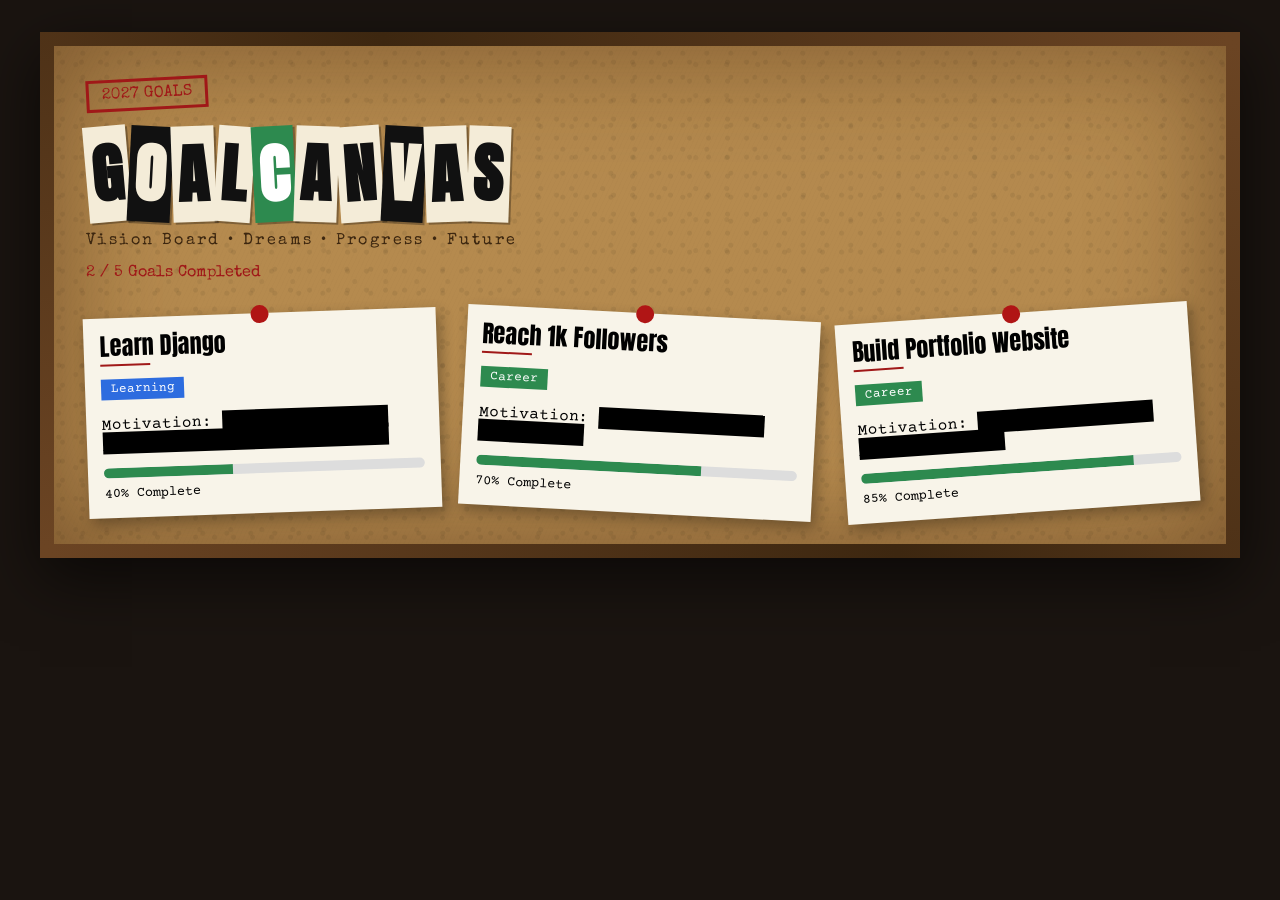
<file: index.html>
<!DOCTYPE html>
<html lang="en">
<head>
<meta charset="UTF-8">
<meta name="viewport" content="width=device-width, initial-scale=1.0">

<link href="https://fonts.googleapis.com/css2?family=Special+Elite&family=Anton&family=Courier+Prime:wght@400;700&display=swap" rel="stylesheet">

<link rel="stylesheet" href="style.css">

<title>GoalCanvas</title>
</head>

<body>

<div class="board">
 <div class="board-grain"></div>

    <header class="board-header">

        <div class="stamp">
            2027 GOALS
        </div>


    <h1 class="board-title"><span class="letter l1">G</span><span class="letter l2">O</span><span class="letter l3">A</span><span class="letter l4">L</span><span class="letter l5">C</span><span class="letter l6">A</span><span class="letter l7">N</span><span class="letter l8">V</span><span class="letter l9">A</span><span class="letter l10">S</span></h1>

        <p class="subtitle">
    Vision Board • Dreams • Progress • Future
</p>

        <div class="counter">
            2 / 5 Goals Completed
        </div>

    </header>

    <main class="pinboard">

        <article class="goal-card">

            <h2>Learn Django</h2>

            <div class="category learning">
                Learning
            </div>

            <p>
                Motivation:
                <span class="hidden-text">
                    Build full stack projects and get internships
                </span>
            </p>

            <div class="progress-bar">
                <div class="progress-fill" style="width:40%;"></div>
            </div>

            <p class="progress-text">40% Complete</p>

        </article>

        <article class="goal-card">

            <h2>Reach 1k Followers</h2>

            <div class="category career">
                Career
            </div>

            <p>
                Motivation:
                <span class="hidden-text">
                    Build a personal tech brand
                </span>
            </p>

            <div class="progress-bar">
                <div class="progress-fill" style="width:70%;"></div>
            </div>

            <p class="progress-text">70% Complete</p>

        </article>

        <article class="goal-card">

            <h2>Build Portfolio Website</h2>

            <div class="category career">
                Career
            </div>

            <p>
                Motivation:
                <span class="hidden-text">
                    Showcase projects professionally
                </span>
            </p>

            <div class="progress-bar">
                <div class="progress-fill" style="width:85%;"></div>
            </div>

            <p class="progress-text">85% Complete</p>

        </article>

    </main>

</div>

</body>
</html>
</file>
<file: style.css>
*{
    box-sizing:border-box;
    margin:0;
    padding:0;
}

body{
    background:#1a1410;
    font-family:"Courier Prime", monospace;
    min-height:100vh;
    padding:2rem;
}

.board{
    position:relative;

    max-width:1200px;
    margin:auto;

    background:#b58a4e;

    background-image:
    radial-gradient(
        circle at 20% 30%,
        rgba(0,0,0,.06) 0 2px,
        transparent 3px
    ),
    radial-gradient(
        circle at 70% 60%,
        rgba(0,0,0,.05) 0 2px,
        transparent 3px
    ),
    radial-gradient(
        circle at 45% 85%,
        rgba(0,0,0,.06) 0 2px,
        transparent 3px
    );

    background-size:
    24px 24px,
    31px 31px,
    19px 19px;

    border:14px solid #5b3a1a;

    border-image:
    linear-gradient(
        45deg,
        #6b4423,
        #3d2710,
        #6b4423
    ) 1;

    box-shadow:
    inset 0 0 120px rgba(60,30,10,.5),
    0 20px 60px rgba(0,0,0,.6);

    padding:2rem;

    overflow:hidden;
}
.board-header{
    margin-bottom:2rem;
}

.stamp{
    display:inline-block;

    border:3px solid #a01818;

    color:#a01818;

    font-family:"Special Elite";

    padding:.3rem .8rem;

    transform:rotate(-3deg);
}
.board-grain{
    position:absolute;
    inset:0;

    pointer-events:none;

    opacity:.5;

    background:
    repeating-linear-gradient(
        115deg,
        transparent 0 3px,
        rgba(0,0,0,.025) 3px 4px
    );
}

.letter{
    display:inline-block;

    background:#f4ecd8;

    color:#111;

    padding:0 .08em;

    font-family:"Anton";

    font-size:clamp(2rem,7vw,4rem);

    box-shadow:
    2px 2px 0 rgba(0,0,0,.3);
}
.l1{
    transform:rotate(-5deg);
}

.l2{
    transform:rotate(3deg);
    background:#111;
    color:#f4ecd8;
}

.l3{
    transform:rotate(-2deg);
}

.l4{
    transform:rotate(4deg);
}

.l5{
    transform:rotate(-3deg);
    background:#2d8a4f;
    color:white;
}

.l6{
    transform:rotate(2deg);
}

.l7{
    transform:rotate(-4deg);
}

.l8{
    transform:rotate(3deg);
    background:#111;
    color:#f4ecd8;
}

.l9{
    transform:rotate(-2deg);
}

.l10{
    transform:rotate(2deg);
}
.board-title{
    font-family:"Anton";

    font-size:4rem;

    margin-top:1rem;

    letter-spacing:2px;
}

.subtitle{
    font-family:"Special Elite";

    color:#3d2710;

    letter-spacing:.15em;

    margin-top:.7rem;
}

.counter{
    margin-top:1rem;

    font-family:"Special Elite";

    color:#a01818;
}

.pinboard{
    display:grid;

    grid-template-columns:
    repeat(auto-fit,minmax(250px,1fr));

    gap:1.5rem;
}

.goal-card{
    position:relative;

    background:#f8f4e9;

    padding:1rem;

    box-shadow:
    4px 6px 14px rgba(0,0,0,.3);

    transform:rotate(-2deg);
}

.goal-card:nth-child(2){
    transform:rotate(3deg);
}

.goal-card:nth-child(3){
    transform:rotate(-4deg);
}

.goal-card::before{
    content:"";

    position:absolute;

    width:18px;
    height:18px;

    border-radius:50%;

    background:#b01515;

    top:-8px;
    left:50%;

    transform:translateX(-50%);
}

.goal-card h2{
    font-family:"Anton";

    font-weight:400;

    line-height:1;

    margin-bottom:.8rem;
}

.goal-card h2::after{
    content:"";
    display:block;

    width:50px;
    height:2px;

    background:#a01818;

    margin-top:.4rem;
}

.category{
    display:inline-block;

    padding:.2rem .6rem;

    margin-bottom:1rem;

    font-size:.8rem;

    color:white;
}

.learning{
    background:#2d6cdf;
}

.career{
    background:#2d8a4f;
}

.health{
    background:#d56a00;
}

.hidden-text{
    background:black;

    color:black;

    padding:2px 6px;

    transition:.3s;
}

.hidden-text:hover{
    color:white;
}

.progress-bar{
    width:100%;

    height:10px;

    background:#ddd;

    border-radius:20px;

    overflow:hidden;

    margin-top:1rem;
}

.progress-fill{
    height:100%;

    background:#2d8a4f;
}

.progress-text{
    margin-top:.5rem;

    font-size:.85rem;
}
</file>
<file: cork.css>
*{
    box-sizing:border-box;
    margin:0;
    padding:0;
}

body{
    background:#1a1410;
    font-family:"Courier Prime", monospace;
    min-height:100vh;
    padding:2rem;
}

.board{
    position:relative;

    max-width:1200px;
    margin:auto;

    background:#b58a4e;

    background-image:
    radial-gradient(
        circle at 20% 30%,
        rgba(0,0,0,.06) 0 2px,
        transparent 3px
    ),
    radial-gradient(
        circle at 70% 60%,
        rgba(0,0,0,.05) 0 2px,
        transparent 3px
    ),
    radial-gradient(
        circle at 45% 85%,
        rgba(0,0,0,.06) 0 2px,
        transparent 3px
    );

    background-size:
    24px 24px,
    31px 31px,
    19px 19px;

    border:14px solid #5b3a1a;

    border-image:
    linear-gradient(
        45deg,
        #6b4423,
        #3d2710,
        #6b4423
    ) 1;

    box-shadow:
    inset 0 0 120px rgba(60,30,10,.5),
    0 20px 60px rgba(0,0,0,.6);

    padding:2rem;

    overflow:hidden;
}
.board-header{
    margin-bottom:2rem;
}

.stamp{
    display:inline-block;

    border:3px solid #a01818;

    color:#a01818;

    font-family:"Special Elite";

    padding:.3rem .8rem;

    transform:rotate(-3deg);
}
.board-grain{
    position:absolute;
    inset:0;

    pointer-events:none;

    opacity:.5;

    background:
    repeating-linear-gradient(
        115deg,
        transparent 0 3px,
        rgba(0,0,0,.025) 3px 4px
    );
}

.letter{
    display:inline-block;

    background:#f4ecd8;

    color:#111;

    padding:0 .08em;

    font-family:"Anton";

    font-size:clamp(2rem,7vw,4rem);

    box-shadow:
    2px 2px 0 rgba(0,0,0,.3);
}
.l1{
    transform:rotate(-5deg);
}

.l2{
    transform:rotate(3deg);
    background:#111;
    color:#f4ecd8;
}

.l3{
    transform:rotate(-2deg);
}

.l4{
    transform:rotate(4deg);
}

.l5{
    transform:rotate(-3deg);
    background:#2d8a4f;
    color:white;
}

.l6{
    transform:rotate(2deg);
}

.l7{
    transform:rotate(-4deg);
}

.l8{
    transform:rotate(3deg);
    background:#111;
    color:#f4ecd8;
}

.l9{
    transform:rotate(-2deg);
}

.l10{
    transform:rotate(2deg);
}
.board-title{
    font-family:"Anton";

    font-size:4rem;

    margin-top:1rem;

    letter-spacing:2px;
}

.subtitle{
    font-family:"Special Elite";

    color:#3d2710;

    letter-spacing:.15em;

    margin-top:.7rem;
}

.counter{
    margin-top:1rem;

    font-family:"Special Elite";

    color:#a01818;
}

.pinboard{
    display:grid;

    grid-template-columns:
    repeat(auto-fit,minmax(250px,1fr));

    gap:1.5rem;
}

.goal-card{
    position:relative;

    background:#f8f4e9;

    padding:1rem;

    box-shadow:
    4px 6px 14px rgba(0,0,0,.3);

    transform:rotate(-2deg);
}

.goal-card:nth-child(2){
    transform:rotate(3deg);
}

.goal-card:nth-child(3){
    transform:rotate(-4deg);
}

.goal-card::before{
    content:"";

    position:absolute;

    width:18px;
    height:18px;

    border-radius:50%;

    background:#b01515;

    top:-8px;
    left:50%;

    transform:translateX(-50%);
}

.goal-card h2{
    font-family:"Anton";

    font-weight:400;

    line-height:1;

    margin-bottom:.8rem;
}

.goal-card h2::after{
    content:"";
    display:block;

    width:50px;
    height:2px;

    background:#a01818;

    margin-top:.4rem;
}

.category{
    display:inline-block;

    padding:.2rem .6rem;

    margin-bottom:1rem;

    font-size:.8rem;

    color:white;
}

.learning{
    background:#2d6cdf;
}

.career{
    background:#2d8a4f;
}

.health{
    background:#d56a00;
}

.hidden-text{
    background:black;

    color:black;

    padding:2px 6px;

    transition:.3s;
}

.hidden-text:hover{
    color:white;
}

.progress-bar{
    width:100%;

    height:10px;

    background:#ddd;

    border-radius:20px;

    overflow:hidden;

    margin-top:1rem;
}

.progress-fill{
    height:100%;

    background:#2d8a4f;
}

.progress-text{
    margin-top:.5rem;

    font-size:.85rem;
}
</file>
